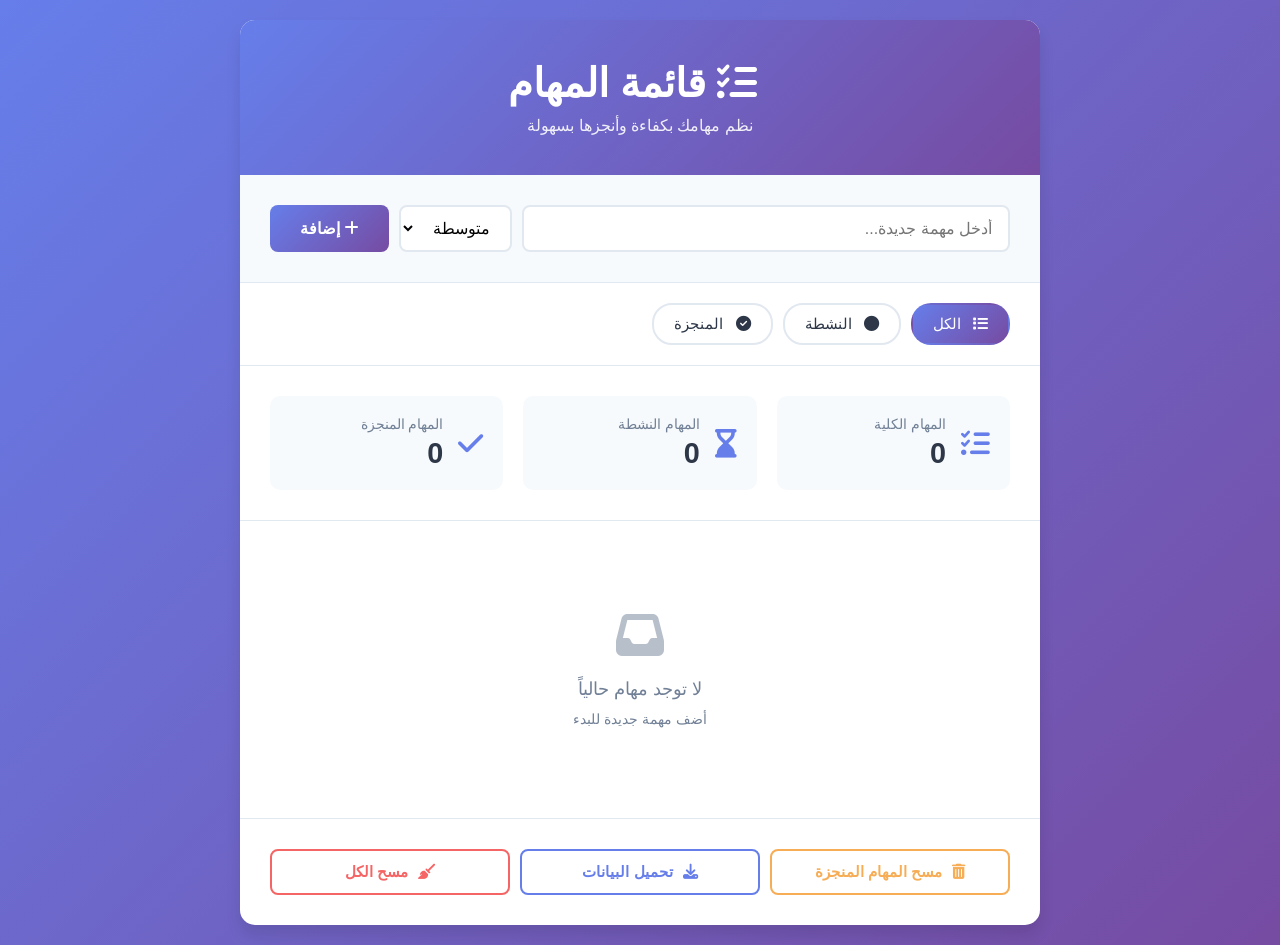
<file: index.html>
<!DOCTYPE html>
<html lang="ar" dir="rtl">
<head>
    <meta charset="UTF-8">
    <meta name="viewport" content="width=device-width, initial-scale=1.0">
    <title>تطبيق قائمة المهام</title>
    <link rel="stylesheet" href="https://cdnjs.cloudflare.com/ajax/libs/font-awesome/6.4.0/css/all.min.css">
    <link rel="stylesheet" href="styles.css">
</head>
<body>
    <div class="container">
        <div class="header">
            <h1><i class="fas fa-tasks"></i> قائمة المهام</h1>
            <p class="subtitle">نظم مهامك بكفاءة وأنجزها بسهولة</p>
        </div>

        <!-- قسم الإدخال -->
        <div class="input-section">
            <div class="input-group">
                <input 
                    type="text" 
                    id="taskInput" 
                    placeholder="أدخل مهمة جديدة..."
                    class="task-input"
                >
                <select id="prioritySelect" class="priority-select">
                    <option value="low">منخفضة</option>
                    <option value="medium" selected>متوسطة</option>
                    <option value="high">عالية</option>
                </select>
                <button id="addBtn" class="add-btn">
                    <i class="fas fa-plus"></i> إضافة
                </button>
            </div>
        </div>

        <!-- قسم الفلاتر -->
        <div class="filter-section">
            <button class="filter-btn active" data-filter="all">
                <i class="fas fa-list"></i> الكل
            </button>
            <button class="filter-btn" data-filter="active">
                <i class="fas fa-circle"></i> النشطة
            </button>
            <button class="filter-btn" data-filter="completed">
                <i class="fas fa-check-circle"></i> المنجزة
            </button>
        </div>

        <!-- قسم الإحصائيات -->
        <div class="stats-section">
            <div class="stat-card">
                <i class="fas fa-list-check"></i>
                <div>
                    <span class="stat-label">المهام الكلية</span>
                    <span class="stat-value" id="totalCount">0</span>
                </div>
            </div>
            <div class="stat-card">
                <i class="fas fa-hourglass-end"></i>
                <div>
                    <span class="stat-label">المهام النشطة</span>
                    <span class="stat-value" id="activeCount">0</span>
                </div>
            </div>
            <div class="stat-card">
                <i class="fas fa-check"></i>
                <div>
                    <span class="stat-label">المهام المنجزة</span>
                    <span class="stat-value" id="completedCount">0</span>
                </div>
            </div>
        </div>

        <!-- قائمة المهام -->
        <div class="tasks-section">
            <div id="tasksList" class="tasks-list">
                <!-- سيتم ملء المهام هنا -->
            </div>
            <div id="emptyState" class="empty-state">
                <i class="fas fa-inbox"></i>
                <p>لا توجد مهام حالياً</p>
                <small>أضف مهمة جديدة للبدء</small>
            </div>
        </div>

        <!-- قسم الإجراءات -->
        <div class="actions-section">
            <button id="clearCompletedBtn" class="action-btn clear-btn">
                <i class="fas fa-trash-alt"></i> مسح المهام المنجزة
            </button>
            <button id="exportBtn" class="action-btn export-btn">
                <i class="fas fa-download"></i> تحميل البيانات
            </button>
            <button id="clearAllBtn" class="action-btn danger-btn">
                <i class="fas fa-broom"></i> مسح الكل
            </button>
        </div>
    </div>

    <!-- Toast Notifications -->
    <div id="toast" class="toast"></div>

    <script src="storage.js"></script>
    <script src="app.js"></script>
</body>
</html>
</file>
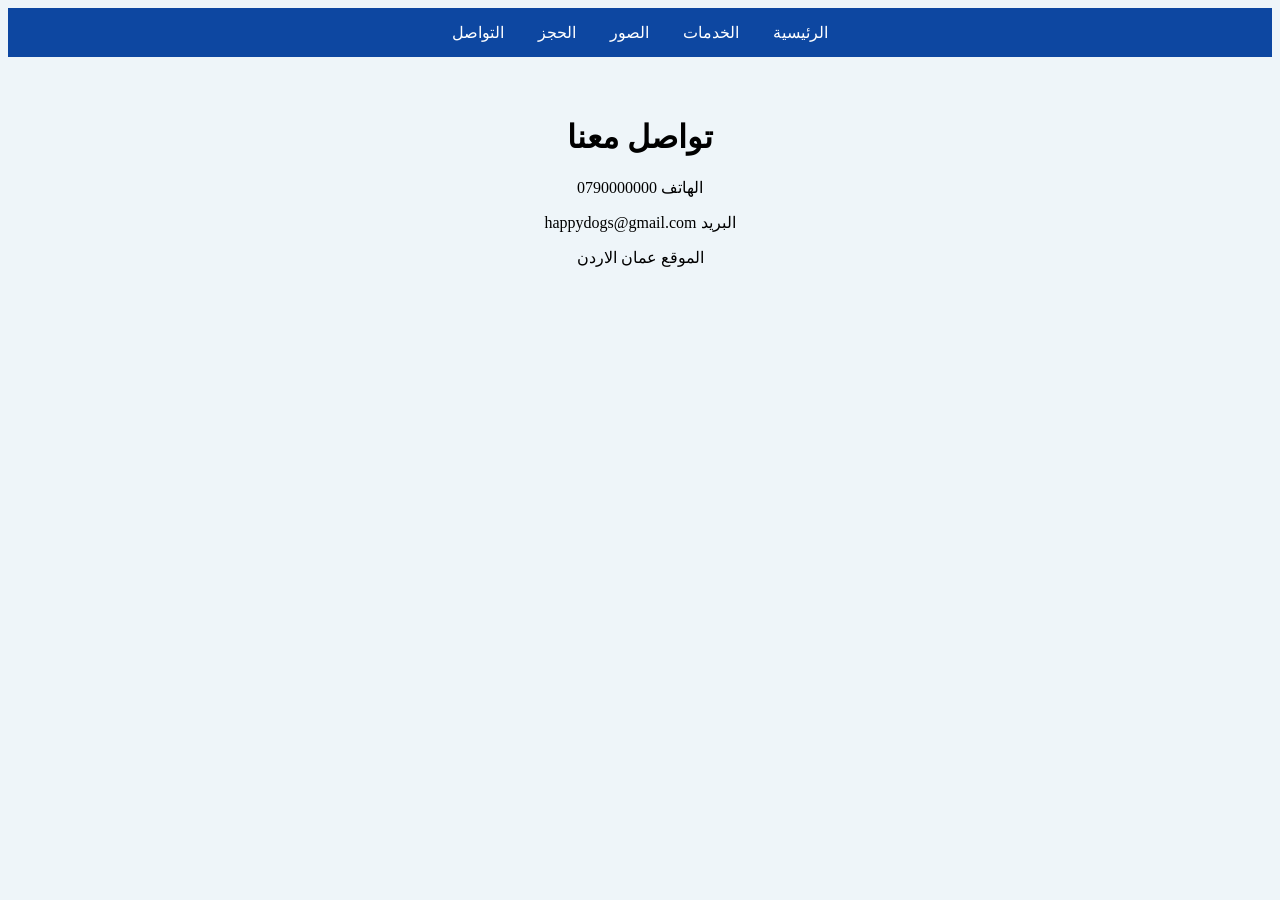
<file: contact.html>
<!DOCTYPE html>
<html lang="ar">
<head>
<meta charset="UTF-8">
<title>التواصل</title>

<style>
body{font-family:Tahoma;text-align:center;background:#eef5f9;direction:rtl;}
nav{background:#0d47a1;padding:15px;}
nav a{color:white;margin:15px;text-decoration:none;}
.section{padding:40px;}
</style>

</head>

<body>

<nav>
<a href="index.html">الرئيسية</a>
<a href="services.html">الخدمات</a>
<a href="gallery.html">الصور</a>
<a href="booking.html">الحجز</a>
<a href="contact.html">التواصل</a>
</nav>

<div class="section">

<h1>تواصل معنا</h1>

<p>الهاتف 0790000000</p>
<p>البريد happydogs@gmail.com</p>
<p>الموقع عمان الاردن</p>

</div>

</body>
</html>
</file>
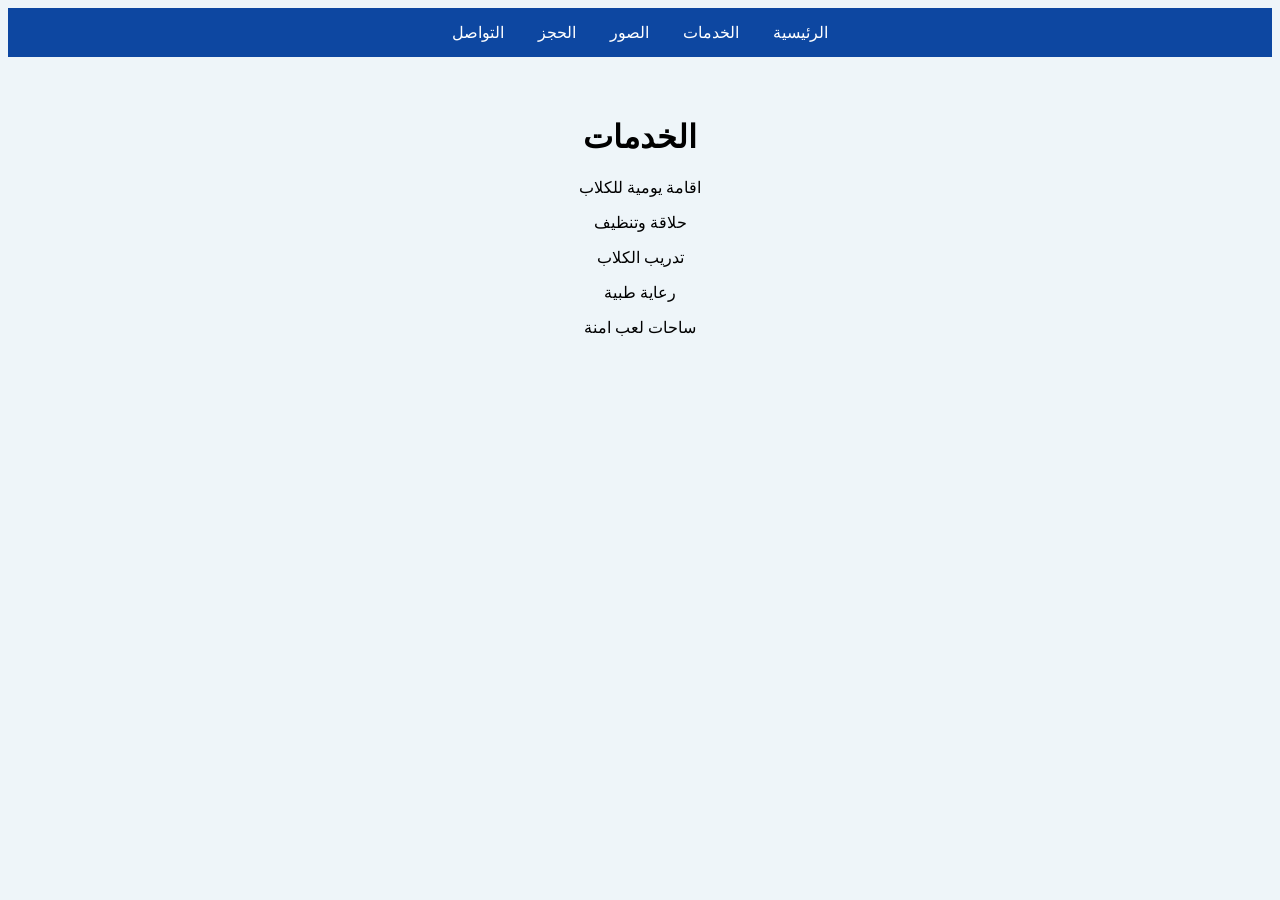
<file: services.html>
<!DOCTYPE html>
<html lang="ar">
<head>
<meta charset="UTF-8">
<title>الخدمات</title>

<style>
body{font-family:Tahoma;text-align:center;background:#eef5f9;direction:rtl;}
nav{background:#0d47a1;padding:15px;}
nav a{color:white;margin:15px;text-decoration:none;}
.section{padding:40px;}
</style>

</head>

<body>

<nav>
<a href="index.html">الرئيسية</a>
<a href="services.html">الخدمات</a>
<a href="gallery.html">الصور</a>
<a href="booking.html">الحجز</a>
<a href="contact.html">التواصل</a>
</nav>

<div class="section">

<h1>الخدمات</h1>

<p>اقامة يومية للكلاب</p>
<p>حلاقة وتنظيف</p>
<p>تدريب الكلاب</p>
<p>رعاية طبية</p>
<p>ساحات لعب امنة</p>

</div>

</body>
</html>
</file>
<file: styles.css>
:root {
    --primary-color: #667eea;
    --secondary-color: #764ba2;
    --success-color: #48bb78;
    --warning-color: #f6ad55;
    --danger-color: #f56565;
    --light-bg: #f7fafc;
    --white: #ffffff;
    --text-dark: #2d3748;
    --text-light: #718096;
    --border-color: #e2e8f0;
    --shadow: 0 4px 6px rgba(0, 0, 0, 0.1);
    --shadow-lg: 0 10px 15px rgba(0, 0, 0, 0.1);
}

* {
    margin: 0;
    padding: 0;
    box-sizing: border-box;
}

body {
    font-family: 'Segoe UI', Tahoma, Geneva, Verdana, sans-serif;
    background: linear-gradient(135deg, #667eea 0%, #764ba2 100%);
    min-height: 100vh;
    padding: 20px;
    color: var(--text-dark);
}

.container {
    max-width: 800px;
    margin: 0 auto;
    background: var(--white);
    border-radius: 15px;
    box-shadow: var(--shadow-lg);
    overflow: hidden;
}

/* Header */
.header {
    background: linear-gradient(135deg, #667eea 0%, #764ba2 100%);
    color: var(--white);
    padding: 40px 30px;
    text-align: center;
}

.header h1 {
    font-size: 2.5em;
    margin-bottom: 10px;
    font-weight: 700;
}

.header i {
    margin-right: 15px;
}

.subtitle {
    font-size: 1em;
    opacity: 0.9;
    font-weight: 300;
}

/* Input Section */
.input-section {
    padding: 30px;
    border-bottom: 1px solid var(--border-color);
    background: var(--light-bg);
}

.input-group {
    display: flex;
    gap: 10px;
    flex-wrap: wrap;
}

.task-input {
    flex: 1;
    min-width: 200px;
    padding: 12px 16px;
    border: 2px solid var(--border-color);
    border-radius: 8px;
    font-size: 1em;
    transition: all 0.3s ease;
}

.task-input:focus {
    outline: none;
    border-color: var(--primary-color);
    box-shadow: 0 0 0 3px rgba(102, 126, 234, 0.1);
}

.priority-select {
    padding: 12px 16px;
    border: 2px solid var(--border-color);
    border-radius: 8px;
    font-size: 1em;
    background: var(--white);
    cursor: pointer;
    transition: all 0.3s ease;
}

.priority-select:focus {
    outline: none;
    border-color: var(--primary-color);
}

.add-btn {
    padding: 12px 30px;
    background: linear-gradient(135deg, #667eea 0%, #764ba2 100%);
    color: var(--white);
    border: none;
    border-radius: 8px;
    font-size: 1em;
    font-weight: 600;
    cursor: pointer;
    transition: all 0.3s ease;
    white-space: nowrap;
}

.add-btn:hover {
    transform: translateY(-2px);
    box-shadow: var(--shadow-lg);
}

.add-btn:active {
    transform: translateY(0);
}

/* Filter Section */
.filter-section {
    padding: 20px 30px;
    display: flex;
    gap: 10px;
    border-bottom: 1px solid var(--border-color);
    flex-wrap: wrap;
}

.filter-btn {
    padding: 10px 20px;
    border: 2px solid var(--border-color);
    background: var(--white);
    color: var(--text-dark);
    border-radius: 20px;
    cursor: pointer;
    font-size: 0.95em;
    transition: all 0.3s ease;
    font-weight: 500;
}

.filter-btn:hover {
    border-color: var(--primary-color);
    color: var(--primary-color);
}

.filter-btn.active {
    background: linear-gradient(135deg, #667eea 0%, #764ba2 100%);
    color: var(--white);
    border-color: transparent;
}

.filter-btn i {
    margin-left: 8px;
}

/* Stats Section */
.stats-section {
    padding: 30px;
    display: grid;
    grid-template-columns: repeat(auto-fit, minmax(200px, 1fr));
    gap: 20px;
    border-bottom: 1px solid var(--border-color);
}

.stat-card {
    display: flex;
    align-items: center;
    gap: 15px;
    padding: 20px;
    background: var(--light-bg);
    border-radius: 10px;
    transition: all 0.3s ease;
}

.stat-card:hover {
    transform: translateY(-3px);
    box-shadow: var(--shadow);
}

.stat-card i {
    font-size: 1.8em;
    color: var(--primary-color);
}

.stat-label {
    display: block;
    font-size: 0.85em;
    color: var(--text-light);
    margin-bottom: 5px;
}

.stat-value {
    display: block;
    font-size: 1.8em;
    font-weight: 700;
    color: var(--text-dark);
}

/* Tasks Section */
.tasks-section {
    padding: 30px;
    min-height: 200px;
}

.tasks-list {
    display: flex;
    flex-direction: column;
    gap: 15px;
}

.task-item {
    display: flex;
    align-items: center;
    gap: 15px;
    padding: 16px;
    background: var(--light-bg);
    border-right: 4px solid var(--primary-color);
    border-radius: 8px;
    transition: all 0.3s ease;
    animation: slideIn 0.3s ease;
}

@keyframes slideIn {
    from {
        opacity: 0;
        transform: translateX(20px);
    }
    to {
        opacity: 1;
        transform: translateX(0);
    }
}

.task-item.completed {
    opacity: 0.6;
    background: #f0f4ff;
}

.task-item.completed .task-text {
    text-decoration: line-through;
    color: var(--text-light);
}

.task-item.priority-low {
    border-right-color: #48bb78;
}

.task-item.priority-medium {
    border-right-color: #f6ad55;
}

.task-item.priority-high {
    border-right-color: #f56565;
}

.task-checkbox {
    width: 24px;
    height: 24px;
    cursor: pointer;
    accent-color: var(--primary-color);
}

.task-content {
    flex: 1;
    display: flex;
    flex-direction: column;
    gap: 5px;
}

.task-text {
    font-size: 1em;
    font-weight: 500;
    color: var(--text-dark);
    word-break: break-word;
}

.task-meta {
    display: flex;
    gap: 15px;
    font-size: 0.8em;
    color: var(--text-light);
}

.task-priority {
    padding: 4px 10px;
    border-radius: 12px;
    font-weight: 600;
}

.task-priority.low {
    background: #c6f6d5;
    color: #22543d;
}

.task-priority.medium {
    background: #fed7d7;
    color: #742a2a;
}

.task-priority.high {
    background: #fed7d7;
    color: #742a2a;
}

.task-date {
    display: flex;
    align-items: center;
    gap: 5px;
}

.task-actions {
    display: flex;
    gap: 10px;
}

.task-btn {
    padding: 8px 12px;
    border: none;
    border-radius: 6px;
    cursor: pointer;
    font-size: 0.9em;
    transition: all 0.3s ease;
    font-weight: 500;
}

.edit-btn {
    background: #ebf4ff;
    color: var(--primary-color);
}

.edit-btn:hover {
    background: var(--primary-color);
    color: var(--white);
}

.delete-btn {
    background: #fed7d7;
    color: var(--danger-color);
}

.delete-btn:hover {
    background: var(--danger-color);
    color: var(--white);
}

/* Empty State */
.empty-state {
    text-align: center;
    padding: 60px 30px;
    color: var(--text-light);
    display: none;
}

.empty-state.show {
    display: block;
}

.empty-state i {
    font-size: 3em;
    margin-bottom: 20px;
    opacity: 0.5;
}

.empty-state p {
    font-size: 1.1em;
    margin-bottom: 10px;
    font-weight: 500;
}

.empty-state small {
    font-size: 0.9em;
}

/* Actions Section */
.actions-section {
    padding: 30px;
    border-top: 1px solid var(--border-color);
    display: flex;
    gap: 10px;
    flex-wrap: wrap;
}

.action-btn {
    flex: 1;
    min-width: 150px;
    padding: 12px 20px;
    border: 2px solid var(--border-color);
    background: var(--white);
    border-radius: 8px;
    cursor: pointer;
    font-size: 0.95em;
    font-weight: 600;
    transition: all 0.3s ease;
    display: flex;
    align-items: center;
    justify-content: center;
    gap: 10px;
}

.action-btn:hover {
    transform: translateY(-2px);
    box-shadow: var(--shadow);
}

.clear-btn {
    color: var(--warning-color);
    border-color: var(--warning-color);
}

.clear-btn:hover {
    background: var(--warning-color);
    color: var(--white);
}

.export-btn {
    color: var(--primary-color);
    border-color: var(--primary-color);
}

.export-btn:hover {
    background: var(--primary-color);
    color: var(--white);
}

.danger-btn {
    color: var(--danger-color);
    border-color: var(--danger-color);
}

.danger-btn:hover {
    background: var(--danger-color);
    color: var(--white);
}

/* Toast Notifications */
.toast {
    position: fixed;
    bottom: 30px;
    right: 30px;
    padding: 16px 24px;
    background: #2d3748;
    color: var(--white);
    border-radius: 8px;
    box-shadow: var(--shadow-lg);
    opacity: 0;
    transform: translateY(100px);
    transition: all 0.3s ease;
    z-index: 1000;
    max-width: 300px;
    animation: none;
}

.toast.show {
    opacity: 1;
    transform: translateY(0);
    animation: slideUp 0.3s ease;
}

@keyframes slideUp {
    from {
        opacity: 0;
        transform: translateY(100px);
    }
    to {
        opacity: 1;
        transform: translateY(0);
    }
}

.toast.success {
    background: var(--success-color);
}

.toast.error {
    background: var(--danger-color);
}

.toast.warning {
    background: var(--warning-color);
}

/* Modal/Edit Mode */
.edit-mode .task-text {
    padding: 8px 12px;
    border: 2px solid var(--primary-color);
    border-radius: 6px;
    background: var(--white);
    font-size: 0.95em;
}

/* Responsive */
@media (max-width: 768px) {
    .container {
        border-radius: 0;
    }

    .header h1 {
        font-size: 2em;
    }

    .input-group {
        flex-direction: column;
    }

    .task-input,
    .priority-select,
    .add-btn {
        width: 100%;
    }

    .stats-section {
        grid-template-columns: 1fr;
    }

    .filter-section {
        justify-content: center;
    }

    .task-item {
        flex-wrap: wrap;
    }

    .task-actions {
        width: 100%;
    }

    .actions-section {
        flex-direction: column;
    }

    .action-btn {
        width: 100%;
    }

    .toast {
        right: 10px;
        left: 10px;
        max-width: none;
    }
}

@media (max-width: 480px) {
    .header {
        padding: 25px 20px;
    }

    .header h1 {
        font-size: 1.5em;
    }

    .input-section,
    .filter-section,
    .tasks-section,
    .actions-section {
        padding: 20px;
    }

    .task-item {
        gap: 10px;
        padding: 12px;
    }

    .task-btn {
        padding: 6px 10px;
        font-size: 0.85em;
    }

    .stat-card {
        padding: 15px;
    }
}
</file>
